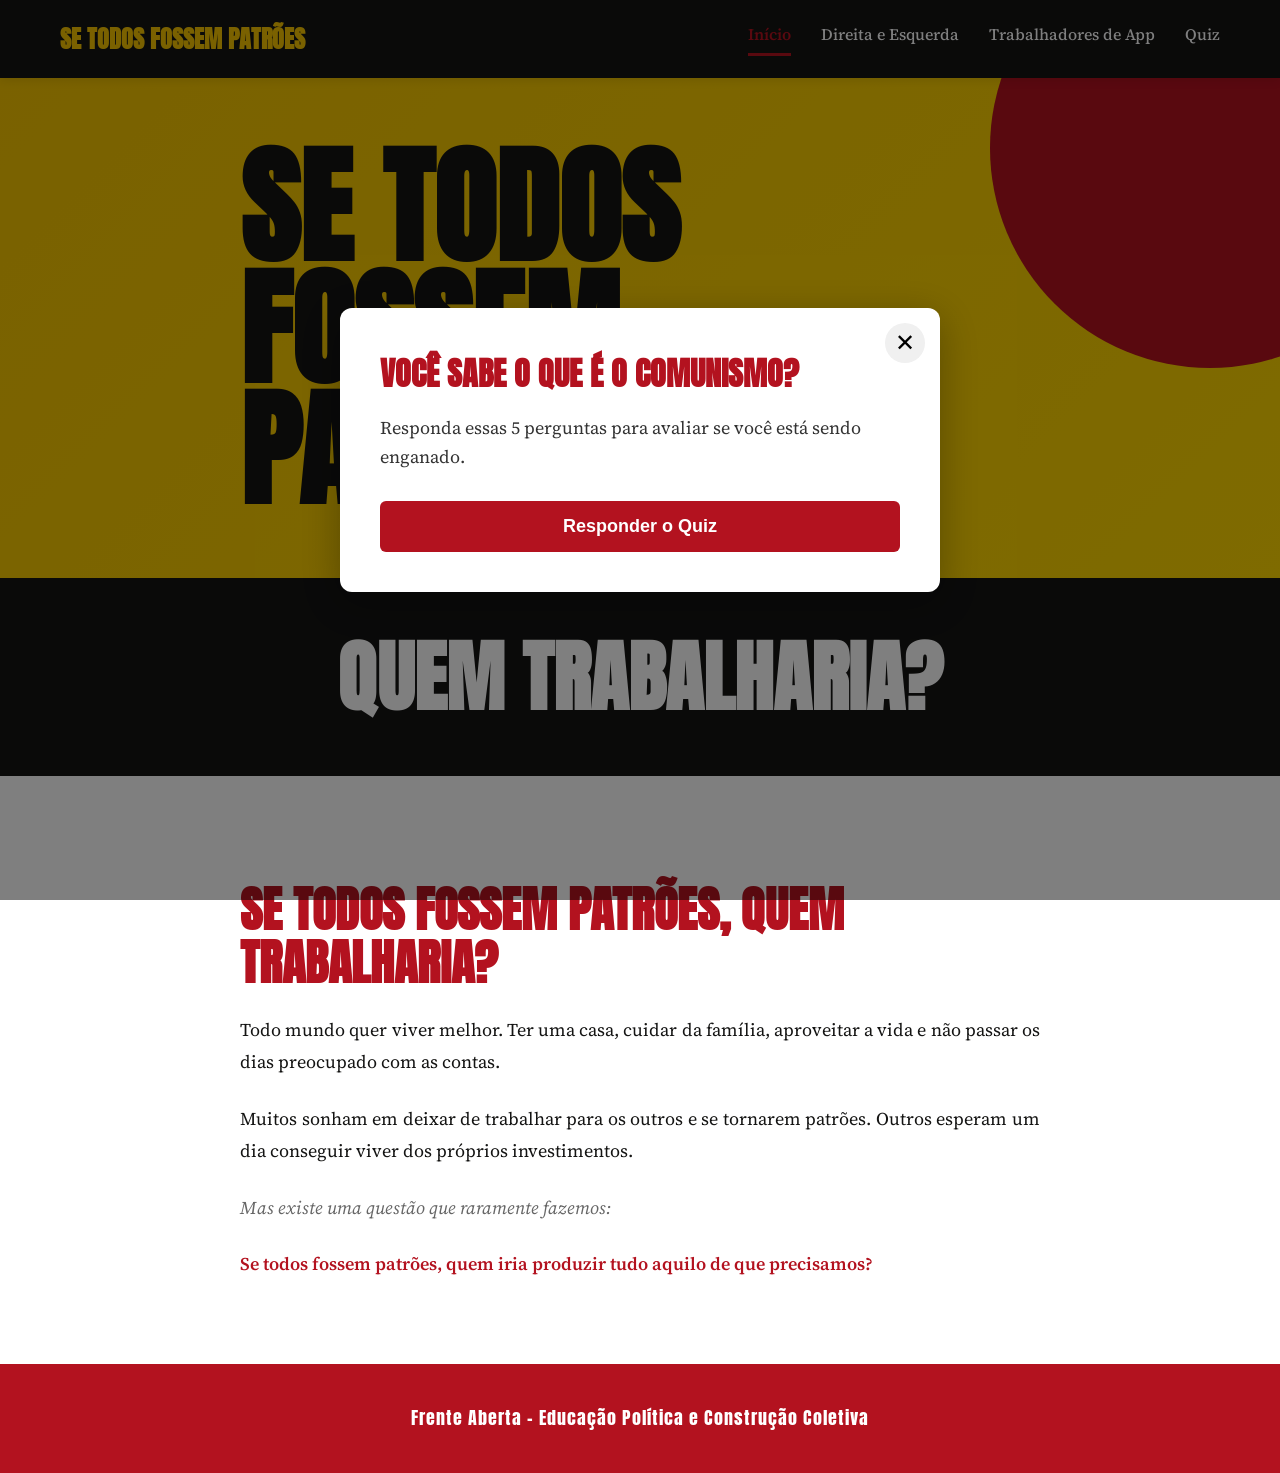
<file: index.html>
<!DOCTYPE html>
<html lang="pt-BR">
<head>
    <meta charset="UTF-8">
    <meta name="viewport" content="width=device-width, initial-scale=1.0">
    <title>Se Todos Fossem Patrões - Reflexão Comunista</title>
    <link rel="preconnect" href="https://fonts.googleapis.com">
    <link href="https://fonts.googleapis.com/css2?family=Anton&family=Source+Serif+4:ital,wght@0,400;0,600;1,400&display=swap" rel="stylesheet">
    <link rel="stylesheet" href="style.css?v=2">
</head>
<body>
    <!-- HEADER COM MENU -->
    <header class="header">
        <div class="container-header">
            <div class="logo">
                <h1>Se Todos Fossem Patrões</h1>
            </div>
            <nav class="nav" id="menu-nav">
                <a href="#" onclick="mostrarPagina('inicio'); return false;" class="menu-link" data-pagina="inicio">Início</a>
                <a href="#" onclick="mostrarPagina('direita-esquerda'); return false;" class="menu-link" data-pagina="direita-esquerda">Direita e Esquerda</a>
                <a href="#" onclick="mostrarPagina('trabalhadores-app'); return false;" class="menu-link" data-pagina="trabalhadores-app">Trabalhadores de App</a>
                <a href="quiz.html" class="menu-link">Quiz</a>
            </nav>
        </div>
    </header>

    <!-- BANNER PRINCIPAL -->
    <section class="banner">
        <div class="banner-content">
            <h1>Se todos<br>fossem<br>patrões,</h1>
        </div>
    </section>

    <!-- PERGUNTA CENTRAL -->
    <section class="pergunta">
        <h2>Quem trabalharia?</h2>
    </section>

    <!-- CONTEÚDO DINÂMICO -->
    <section class="conteudo">
        <div class="container">
            <article id="conteudo-principal">
                <!-- Conteúdo carregado dinamicamente -->
            </article>
        </div>
    </section>

    <!-- RODAPÉ -->
    <footer class="rodape">
        <p>Frente Aberta - Educação Política e Construção Coletiva</p>
    </footer>

    <!-- POP-UP DO QUIZ -->
    <div id="popup-quiz" class="popup-overlay">
        <div class="popup-conteudo">
            <button class="popup-fechar" onclick="fecharPopup()">✕</button>
            <h2>Você sabe o que é o comunismo?</h2>
            <p>Responda essas 5 perguntas para avaliar se você está sendo enganado.</p>
            <button class="btn-quiz" onclick="irParaQuiz()">Responder o Quiz</button>
        </div>
    </div>

    <script src="js/index.js?v=2"></script>
</body>
</html>
</file>
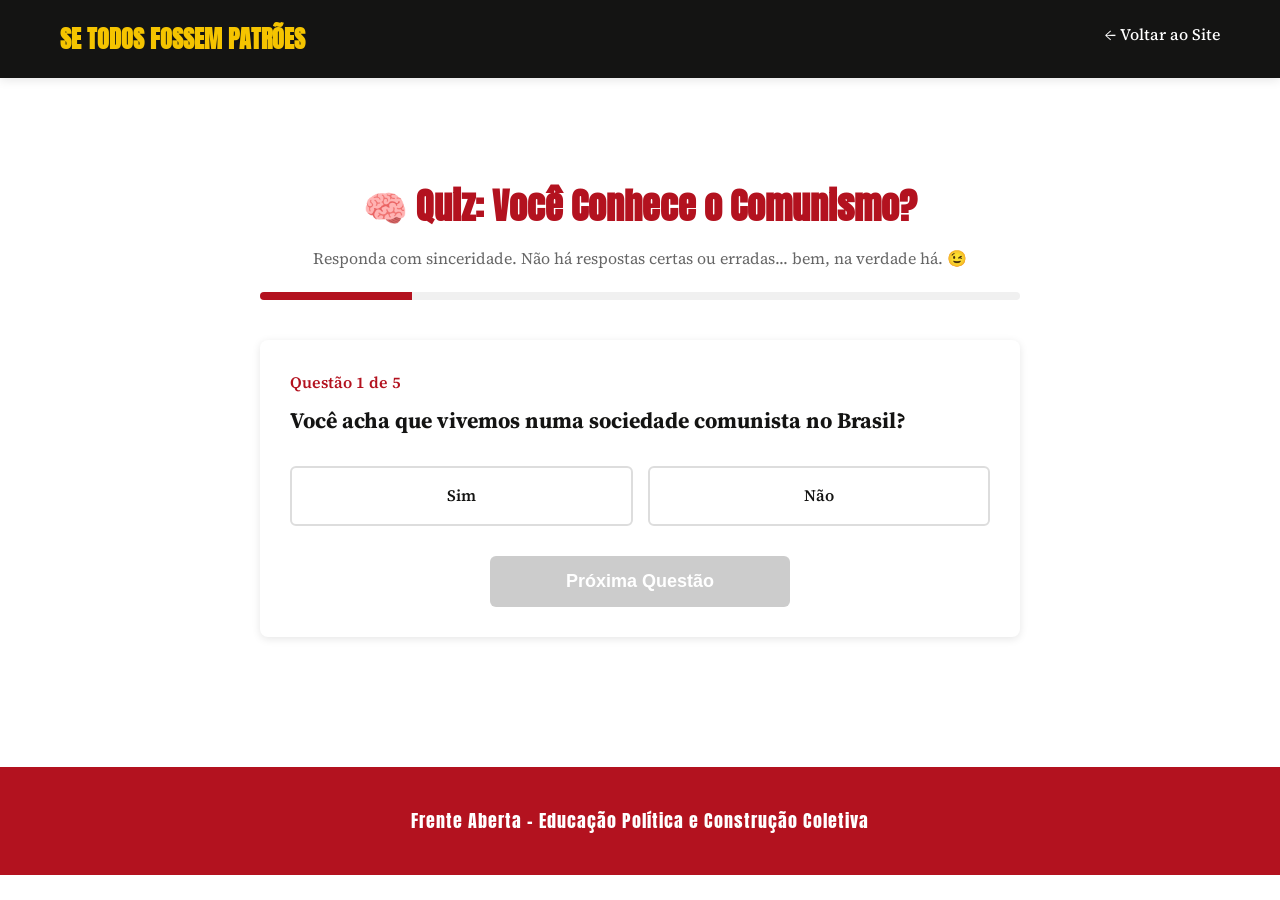
<file: quiz.html>
<!DOCTYPE html>
<html lang="pt-BR">
<head>
    <meta charset="UTF-8">
    <meta name="viewport" content="width=device-width, initial-scale=1.0">
    <title>Quiz - Você Conhece o Comunismo?</title>
    <link rel="preconnect" href="https://fonts.googleapis.com">
    <link href="https://fonts.googleapis.com/css2?family=Anton&family=Source+Serif+4:ital,wght@0,400;0,600;1,400&display=swap" rel="stylesheet">
    <link rel="stylesheet" href="style.css">
    <style>
        .quiz-container {
            max-width: 800px;
            margin: 0 auto;
            padding: 40px 20px;
        }

        .quiz-header {
            text-align: center;
            margin-bottom: 40px;
        }

        .quiz-header h1 {
            font-family: 'Anton', Impact, sans-serif;
            color: #B3121F;
            font-size: 36px;
            margin-bottom: 10px;
        }

        .quiz-progresso {
            background: #f0f0f0;
            height: 8px;
            border-radius: 4px;
            margin: 20px 0;
            overflow: hidden;
        }

        .quiz-progresso-barra {
            background: #B3121F;
            height: 100%;
            transition: width 0.3s ease;
        }

        .questao {
            background: white;
            padding: 30px;
            border-radius: 8px;
            box-shadow: 0 2px 8px rgba(0,0,0,0.1);
            margin-bottom: 30px;
        }

        .questao.escondida {
            display: none;
        }

        .questao-numero {
            color: #B3121F;
            font-weight: 600;
            margin-bottom: 10px;
        }

        .questao h2 {
            font-family: 'Source Serif 4', Georgia, serif;
            font-size: 22px;
            color: #141413;
            margin-bottom: 30px;
            line-height: 1.4;
        }

        .opcoes {
            display: grid;
            grid-template-columns: 1fr 1fr;
            gap: 15px;
            margin-bottom: 30px;
        }

        .opcao {
            position: relative;
        }

        .opcao input[type="radio"] {
            display: none;
        }

        .opcao label {
            display: block;
            padding: 15px 20px;
            border: 2px solid #ddd;
            border-radius: 6px;
            cursor: pointer;
            text-align: center;
            font-weight: 600;
            transition: all 0.3s ease;
            user-select: none;
        }

        .opcao label:hover {
            border-color: #B3121F;
            background: #f5f5f5;
        }

        .opcao input[type="radio"]:checked + label {
            background: #B3121F;
            color: white;
            border-color: #B3121F;
        }

        .btn-prosseguir {
            display: block;
            margin: 0 auto;
            background: #B3121F;
            color: white;
            border: none;
            padding: 15px 40px;
            border-radius: 6px;
            font-size: 18px;
            font-weight: 600;
            cursor: pointer;
            transition: background 0.3s;
            width: 100%;
            max-width: 300px;
        }

        .btn-prosseguir:hover {
            background: #9B0F1B;
        }

        .btn-prosseguir:disabled {
            background: #ccc;
            cursor: not-allowed;
        }

        /* RESULTADO */
        .resultado {
            background: white;
            padding: 40px 30px;
            border-radius: 8px;
            box-shadow: 0 2px 8px rgba(0,0,0,0.1);
            text-align: center;
            margin-bottom: 30px;
        }

        .resultado.escondido {
            display: none;
        }

        .resultado h2 {
            font-family: 'Anton', Impact, sans-serif;
            font-size: 36px;
            color: #B3121F;
            margin-bottom: 20px;
        }

        .resultado-pontos {
            font-size: 48px;
            font-weight: bold;
            color: #B3121F;
            margin: 20px 0;
        }

        .resultado-mensagem {
            font-size: 18px;
            line-height: 1.8;
            color: #333;
            margin: 30px 0;
        }

        .resultado-feedback {
            background: #f9f9f9;
            padding: 20px;
            border-radius: 6px;
            margin: 20px 0;
            border-left: 4px solid #B3121F;
            text-align: left;
        }

        .btn-voltar {
            background: #141413;
            color: white;
            border: none;
            padding: 12px 30px;
            border-radius: 6px;
            cursor: pointer;
            font-size: 16px;
            margin-top: 20px;
            transition: background 0.3s;
        }

        .btn-voltar:hover {
            background: #333;
        }

        @media (max-width: 768px) {
            .opcoes {
                grid-template-columns: 1fr;
            }

            .quiz-header h1 {
                font-size: 28px;
            }

            .resultado h2 {
                font-size: 28px;
            }

            .resultado-pontos {
                font-size: 36px;
            }
        }
    </style>
</head>
<body>
    <!-- HEADER COM MENU -->
    <header class="header">
        <div class="container-header">
            <div class="logo">
                <h1>Se Todos Fossem Patrões</h1>
            </div>
            <nav class="nav">
                <a href="index.html">← Voltar ao Site</a>
            </nav>
        </div>
    </header>

    <!-- CONTEÚDO DO QUIZ -->
    <section class="conteudo">
        <div class="quiz-container">
            <div class="quiz-header">
                <h1>🧠 Quiz: Você Conhece o Comunismo?</h1>
                <p style="font-size: 16px; color: #666;">Responda com sinceridade. Não há respostas certas ou erradas... bem, na verdade há. 😉</p>
                <div class="quiz-progresso">
                    <div class="quiz-progresso-barra" id="progresso"></div>
                </div>
            </div>

            <!-- QUESTÕES -->
            <div id="questoes-container"></div>

            <!-- RESULTADO -->
            <div id="resultado" class="resultado escondido"></div>
        </div>
    </section>

    <!-- RODAPÉ -->
    <footer class="rodape">
        <p>Frente Aberta - Educação Política e Construção Coletiva</p>
    </footer>

    <script src="js/quiz.js"></script>
</body>
</html>
</file>
<file: style.css>
* {
    margin: 0;
    padding: 0;
    box-sizing: border-box;
}

html {
    scroll-behavior: smooth;
}

body {
    font-family: 'Source Serif 4', Georgia, serif;
    color: #141413;
    background: #FFFFFF;
    line-height: 1.6;
}

/* HEADER COM MENU */
.header {
    background: #141413;
    padding: 20px 0;
    position: sticky;
    top: 0;
    z-index: 100;
    box-shadow: 0 2px 10px rgba(0,0,0,0.1);
}

.container-header {
    max-width: 1200px;
    margin: 0 auto;
    padding: 0 20px;
    display: flex;
    justify-content: space-between;
    align-items: center;
    gap: 40px;
    flex-wrap: wrap;
}

.logo h1 {
    font-family: 'Anton', Impact, sans-serif;
    font-size: 24px;
    color: #F5C400;
    text-transform: uppercase;
    margin: 0;
}

.nav {
    display: flex;
    gap: 30px;
    flex-wrap: wrap;
}

.nav a {
    color: #FFFFFF;
    text-decoration: none;
    font-size: 16px;
    font-weight: 500;
    transition: all 0.3s ease;
    border-bottom: 3px solid transparent;
    padding-bottom: 5px;
}

.nav a:hover {
    color: #F5C400;
    border-bottom-color: #F5C400;
}

.nav a.ativo {
    color: #B3121F;
    border-bottom-color: #B3121F;
    font-weight: 600;
}

/* BANNER PRINCIPAL */
.banner {
    background: linear-gradient(135deg, #F5C400 0%, #FFD700 100%);
    padding: 60px 20px;
    position: relative;
    overflow: hidden;
    min-height: 500px;
    display: flex;
    align-items: center;
    justify-content: center;
}

.banner::before {
    content: '';
    position: absolute;
    top: -150px;
    right: -150px;
    width: 440px;
    height: 440px;
    border-radius: 50%;
    background: #B3121F;
    z-index: 0;
}

.banner-content {
    position: relative;
    z-index: 1;
    max-width: 800px;
    width: 100%;
}

.banner h1 {
    font-family: 'Anton', Impact, sans-serif;
    font-size: clamp(48px, 12vw, 128px);
    line-height: 0.95;
    text-transform: uppercase;
    color: #141413;
    margin: 0;
}

/* SEÇÃO PERGUNTA */
.pergunta {
    background: #141413;
    padding: 60px 20px;
    text-align: center;
}

.pergunta h2 {
    font-family: 'Anton', Impact, sans-serif;
    font-size: clamp(36px, 10vw, 78px);
    line-height: 1;
    text-transform: uppercase;
    color: #FFFFFF;
    margin: 0;
    white-space: normal;
}

/* CONTEÚDO PRINCIPAL */
.conteudo {
    padding: 60px 20px;
    background: #FFFFFF;
}

.container {
    max-width: 800px;
    margin: 0 auto;
}

article p {
    font-size: 18px;
    line-height: 1.8;
    margin-bottom: 24px;
    text-align: justify;
}

article h2 {
    font-family: 'Anton', Impact, sans-serif;
    font-size: clamp(28px, 8vw, 48px);
    text-transform: uppercase;
    color: #B3121F;
    margin: 48px 0 24px 0;
    line-height: 1.1;
}

article h3 {
    font-family: 'Source Serif 4', Georgia, serif;
    font-size: 28px;
    font-weight: 600;
    color: #141413;
    margin: 32px 0 24px 0;
    line-height: 1.3;
}

article hr {
    border: none;
    border-top: 2px solid #F5C400;
    margin: 48px 0;
}

article strong {
    color: #B3121F;
    font-weight: 600;
}

article em {
    color: #666;
}

/* SEÇÕES DE RECURSOS */
.secao-recursos {
    padding: 60px 20px;
    background: #F9F9F9;
}

.secao-recursos h2 {
    font-family: 'Anton', Impact, sans-serif;
    font-size: clamp(28px, 8vw, 48px);
    text-transform: uppercase;
    color: #B3121F;
    margin-bottom: 40px;
    text-align: center;
}

.grid-recursos {
    display: grid;
    grid-template-columns: repeat(auto-fit, minmax(300px, 1fr));
    gap: 30px;
    max-width: 1200px;
    margin: 0 auto;
}

.card-recurso {
    background: white;
    padding: 30px;
    border-radius: 8px;
    box-shadow: 0 2px 8px rgba(0,0,0,0.1);
    transition: transform 0.3s ease, box-shadow 0.3s ease;
    display: flex;
    flex-direction: column;
}

.card-recurso:hover {
    transform: translateY(-5px);
    box-shadow: 0 4px 15px rgba(0,0,0,0.15);
}

.card-recurso h3 {
    font-family: 'Anton', Impact, sans-serif;
    font-size: 20px;
    color: #141413;
    margin-bottom: 10px;
    text-transform: uppercase;
}

.card-recurso .autor {
    font-size: 14px;
    color: #B3121F;
    font-weight: 600;
    margin-bottom: 15px;
}

.card-recurso p {
    font-size: 16px;
    line-height: 1.6;
    color: #333;
    margin-bottom: 20px;
    flex-grow: 1;
}

.botao {
    display: inline-block;
    background: #B3121F;
    color: white;
    padding: 12px 24px;
    border-radius: 4px;
    text-decoration: none;
    font-weight: 600;
    text-align: center;
    transition: background 0.3s ease;
    align-self: flex-start;
}

.botao:hover {
    background: #9B0F1B;
}

/* RODAPÉ */
.rodape {
    background: #B3121F;
    color: #FFFFFF;
    padding: 40px 20px;
    text-align: center;
    font-family: 'Anton', Impact, sans-serif;
    font-size: 18px;
    letter-spacing: 1px;
}

/* RESPONSIVO */
@media (max-width: 768px) {
    .container-header {
        flex-direction: column;
        gap: 20px;
    }

    .nav {
        gap: 15px;
        justify-content: center;
        width: 100%;
    }

    .nav a {
        font-size: 14px;
    }

    .banner {
        min-height: 400px;
        padding: 40px 20px;
    }

    .banner h1 {
        font-size: 48px;
    }

    .pergunta h2 {
        font-size: 36px;
    }

    article p {
        font-size: 16px;
        text-align: left;
    }

    article h2 {
        font-size: 28px;
    }

    article h3 {
        font-size: 22px;
    }

    .conteudo {
        padding: 40px 20px;
    }

    .grid-recursos {
        grid-template-columns: 1fr;
        gap: 20px;
    }
}

@media (max-width: 480px) {
    .logo h1 {
        font-size: 18px;
    }

    .nav {
        gap: 10px;
    }

    .nav a {
        font-size: 12px;
    }

    .banner {
        min-height: 300px;
        padding: 30px 16px;
    }

    .banner h1 {
        font-size: 32px;
    }

    .pergunta h2 {
        font-size: 28px;
    }

    article p {
        font-size: 15px;
    }

    article h2 {
        font-size: 22px;
    }

    article h3 {
        font-size: 18px;
    }

    .conteudo {
        padding: 30px 16px;
    }

    .rodape {
        padding: 30px 16px;
        font-size: 14px;
    }

    .card-recurso {
        padding: 20px;
    }

    .card-recurso h3 {
        font-size: 16px;
    }

    .popup-conteudo {
        width: 95%;
    }

    .popup-conteudo h2 {
        font-size: 24px;
    }

    .popup-conteudo p {
        font-size: 16px;
    }
}

/* POP-UP DO QUIZ */
.popup-overlay {
    position: fixed;
    top: 0;
    left: 0;
    width: 100%;
    height: 100%;
    background: rgba(0, 0, 0, 0.5);
    display: flex;
    align-items: center;
    justify-content: center;
    z-index: 1000;
}

.popup-conteudo {
    background: white;
    padding: 40px;
    border-radius: 12px;
    max-width: 600px;
    width: 90%;
    position: relative;
    box-shadow: 0 10px 40px rgba(0, 0, 0, 0.3);
    animation: slideUp 0.3s ease;
}

@keyframes slideUp {
    from {
        transform: translateY(50px);
        opacity: 0;
    }
    to {
        transform: translateY(0);
        opacity: 1;
    }
}

.popup-fechar {
    position: absolute;
    top: 15px;
    right: 15px;
    background: #f0f0f0;
    border: none;
    width: 40px;
    height: 40px;
    border-radius: 50%;
    font-size: 24px;
    cursor: pointer;
    display: flex;
    align-items: center;
    justify-content: center;
    transition: all 0.3s ease;
}

.popup-fechar:hover {
    background: #B3121F;
    color: white;
}

.popup-conteudo h2 {
    font-family: 'Anton', Impact, sans-serif;
    font-size: 32px;
    color: #B3121F;
    margin-bottom: 15px;
    text-transform: uppercase;
}

.popup-conteudo p {
    font-size: 18px;
    color: #333;
    margin-bottom: 30px;
    line-height: 1.6;
}

.btn-quiz {
    background: #B3121F;
    color: white;
    border: none;
    padding: 15px 40px;
    font-size: 18px;
    font-weight: 600;
    border-radius: 6px;
    cursor: pointer;
    width: 100%;
    transition: background 0.3s ease;
}

.btn-quiz:hover {
    background: #9B0F1B;
}
</file>
